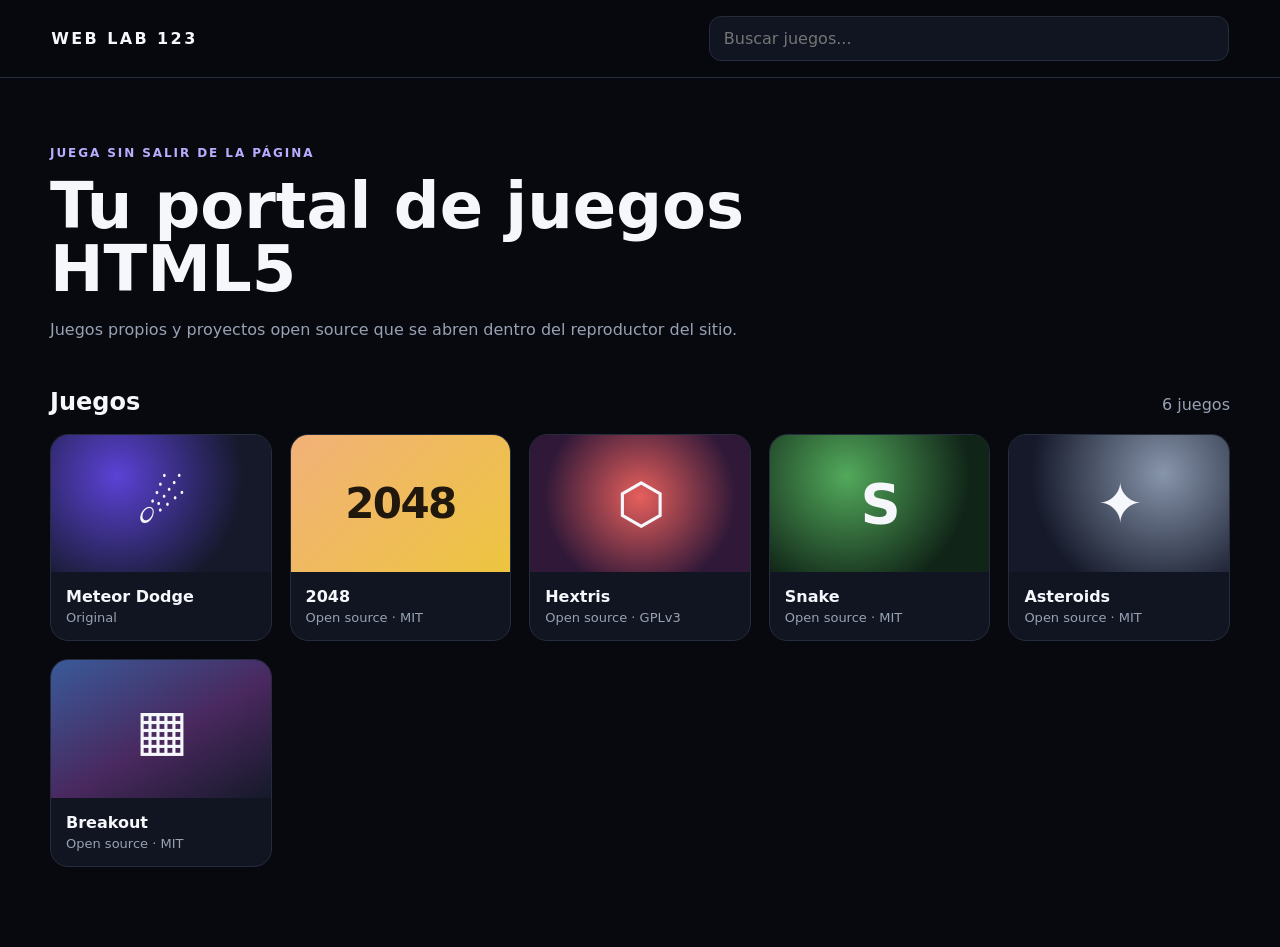
<file: index.html>
<!doctype html>
<html lang="es">
<head>
  <meta charset="utf-8" />
  <meta name="viewport" content="width=device-width, initial-scale=1" />
  <meta name="description" content="Portal web con juegos HTML5 originales y proyectos open source." />
  <title>Web Lab 123</title>
  <link rel="stylesheet" href="styles.css" />
</head>
<body>
  <header class="topbar">
    <a class="brand" href="#">WEB LAB 123</a>
    <input id="search" class="search" type="search" placeholder="Buscar juegos..." aria-label="Buscar juegos" />
  </header>

  <main class="page">
    <section class="hero">
      <p class="eyebrow">JUEGA SIN SALIR DE LA PÁGINA</p>
      <h1>Tu portal de juegos HTML5</h1>
      <p>Juegos propios y proyectos open source que se abren dentro del reproductor del sitio.</p>
    </section>

    <section>
      <div class="section-head">
        <h2>Juegos</h2>
        <span id="count">6 juegos</span>
      </div>

      <div id="games" class="grid">
        <button class="game-card" data-title="Meteor Dodge" data-url="games/meteor-dodge/index.html">
          <div class="game-art meteor-art">☄</div>
          <div class="game-info">
            <strong>Meteor Dodge</strong>
            <span>Original</span>
          </div>
        </button>

        <button class="game-card" data-title="2048" data-url="https://gabrielecirulli.github.io/2048/">
          <div class="game-art number-art">2048</div>
          <div class="game-info">
            <strong>2048</strong>
            <span>Open source · MIT</span>
          </div>
        </button>

        <button class="game-card" data-title="Hextris" data-url="https://hextris.github.io/hextris/">
          <div class="game-art hex-art">⬡</div>
          <div class="game-info">
            <strong>Hextris</strong>
            <span>Open source · GPLv3</span>
          </div>
        </button>

        <button class="game-card" data-title="Snake" data-url="https://vis-a11y.github.io/snake-game/">
          <div class="game-art snake-art">S</div>
          <div class="game-info">
            <strong>Snake</strong>
            <span>Open source · MIT</span>
          </div>
        </button>

        <button class="game-card" data-title="Asteroids" data-url="https://7affer.github.io/asteroids-html5/">
          <div class="game-art asteroid-art">✦</div>
          <div class="game-info">
            <strong>Asteroids</strong>
            <span>Open source · MIT</span>
          </div>
        </button>

        <button class="game-card" data-title="Breakout" data-url="https://akshatjain02.github.io/">
          <div class="game-art breakout-art">▦</div>
          <div class="game-info">
            <strong>Breakout</strong>
            <span>Open source · MIT</span>
          </div>
        </button>
      </div>

      <p id="empty" class="empty" hidden>No encontré juegos con ese nombre.</p>
    </section>
  </main>

  <section id="player" class="player" hidden aria-label="Reproductor de juego">
    <div class="player-bar">
      <strong id="player-title">Juego</strong>
      <button id="close-player" type="button">Cerrar</button>
    </div>
    <iframe
      id="game-frame"
      title="Juego"
      allow="autoplay; fullscreen; gamepad"
      referrerpolicy="no-referrer"
    ></iframe>
  </section>

  <script src="app.js"></script>
</body>
</html>
</file>
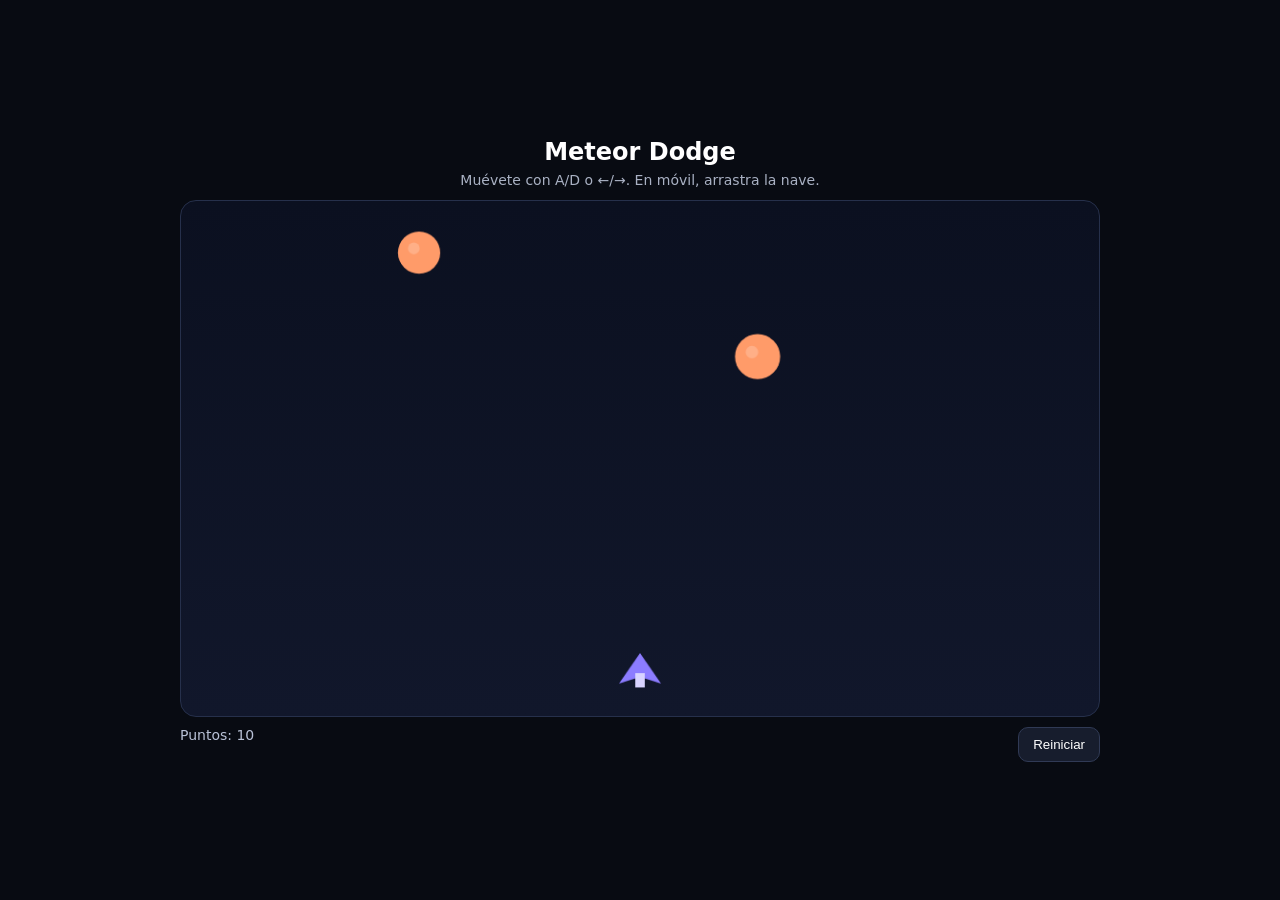
<file: games/meteor-dodge/index.html>
<!doctype html>
<html lang="es">
<head>
  <meta charset="utf-8" />
  <meta name="viewport" content="width=device-width, initial-scale=1" />
  <title>Meteor Dodge</title>
  <style>
    *{box-sizing:border-box} body{margin:0;display:grid;place-items:center;min-height:100vh;background:#080b12;color:#fff;font-family:system-ui,sans-serif;overflow:hidden}
    .wrap{width:min(920px,96vw);text-align:center} h1{margin:0 0 6px;font-size:24px}.sub{margin:0 0 12px;color:#a9b1c3;font-size:14px}
    canvas{display:block;width:100%;aspect-ratio:16/9;background:linear-gradient(#0b1020,#11172b);border:1px solid #26304b;border-radius:16px;touch-action:none}
    .hud{display:flex;justify-content:space-between;gap:12px;margin-top:10px;color:#b9c2d7;font-size:14px}.btn{padding:9px 14px;border:1px solid #303a55;border-radius:10px;background:#171d2d;color:#fff;cursor:pointer}
  </style>
</head>
<body>
  <div class="wrap">
    <h1>Meteor Dodge</h1>
    <p class="sub">Muévete con A/D o ←/→. En móvil, arrastra la nave.</p>
    <canvas id="game" width="960" height="540"></canvas>
    <div class="hud"><span id="score">Puntos: 0</span><button class="btn" id="restart" type="button">Reiniciar</button></div>
  </div>
<script>
const canvas=document.querySelector('#game');
const ctx=canvas.getContext('2d');
const scoreEl=document.querySelector('#score');
const restart=document.querySelector('#restart');
let keys={},meteors=[],score=0,gameOver=false,last=0,spawnTimer=0;
const ship={x:canvas.width/2-24,y:canvas.height-62,w:48,h:28,speed:420};

function reset(){ship.x=canvas.width/2-ship.w/2;meteors=[];score=0;gameOver=false;last=performance.now();spawnTimer=0;scoreEl.textContent='Puntos: 0';requestAnimationFrame(loop)}
function spawn(){const r=14+Math.random()*20;meteors.push({x:r+Math.random()*(canvas.width-r*2),y:-r,r,speed:170+Math.random()*180+score*.5})}
function hitCircleRect(c,r){const cx=Math.max(r.x,Math.min(c.x,r.x+r.w));const cy=Math.max(r.y,Math.min(c.y,r.y+r.h));const dx=c.x-cx,dy=c.y-cy;return dx*dx+dy*dy<c.r*c.r}
function drawShip(){ctx.save();ctx.translate(ship.x+ship.w/2,ship.y+ship.h/2);ctx.fillStyle='#8c7cff';ctx.beginPath();ctx.moveTo(0,-18);ctx.lineTo(22,14);ctx.lineTo(0,7);ctx.lineTo(-22,14);ctx.closePath();ctx.fill();ctx.fillStyle='#d8d3ff';ctx.fillRect(-5,3,10,15);ctx.restore()}
function drawMeteor(m){ctx.fillStyle='#ff9b69';ctx.beginPath();ctx.arc(m.x,m.y,m.r,0,Math.PI*2);ctx.fill();ctx.fillStyle='rgba(255,255,255,.2)';ctx.beginPath();ctx.arc(m.x-m.r*.25,m.y-m.r*.2,m.r*.28,0,Math.PI*2);ctx.fill()}
function loop(now){if(gameOver)return;let dt=Math.min((now-last)/1000,.033);last=now;if(keys.ArrowLeft||keys.a)ship.x-=ship.speed*dt;if(keys.ArrowRight||keys.d)ship.x+=ship.speed*dt;ship.x=Math.max(0,Math.min(canvas.width-ship.w,ship.x));spawnTimer-=dt;if(spawnTimer<=0){spawn();spawnTimer=Math.max(.22,.72-score/1200)}
ctx.clearRect(0,0,canvas.width,canvas.height);for(const m of meteors){m.y+=m.speed*dt;drawMeteor(m);if(hitCircleRect(m,ship)){gameOver=true}}
meteors=meteors.filter(m=>m.y-m.r<canvas.height+40);drawShip();score+=dt*10;scoreEl.textContent='Puntos: '+Math.floor(score);
if(gameOver){ctx.fillStyle='rgba(0,0,0,.65)';ctx.fillRect(0,0,canvas.width,canvas.height);ctx.fillStyle='#fff';ctx.textAlign='center';ctx.font='700 48px system-ui';ctx.fillText('Game Over',canvas.width/2,canvas.height/2-10);ctx.font='24px system-ui';ctx.fillText('Puntos: '+Math.floor(score),canvas.width/2,canvas.height/2+34);return}requestAnimationFrame(loop)}
addEventListener('keydown',e=>keys[e.key]=true);addEventListener('keyup',e=>keys[e.key]=false);
function setPointer(e){const rect=canvas.getBoundingClientRect();const scale=canvas.width/rect.width;ship.x=(e.clientX-rect.left)*scale-ship.w/2;ship.x=Math.max(0,Math.min(canvas.width-ship.w,ship.x))}
canvas.addEventListener('pointerdown',e=>{canvas.setPointerCapture(e.pointerId);setPointer(e)});canvas.addEventListener('pointermove',e=>{if(e.buttons)setPointer(e)});restart.addEventListener('click',reset);reset();
</script>
</body>
</html>
</file>
<file: styles.css>
:root {
  color-scheme: dark;
  --bg: #07090f;
  --panel: #111522;
  --panel-2: #171d2c;
  --text: #f6f7fb;
  --muted: #98a2b3;
  --accent: #7c5cff;
  --border: #252c3c;
}

* { box-sizing: border-box; }

body {
  margin: 0;
  min-height: 100vh;
  font-family: Inter, ui-sans-serif, system-ui, -apple-system, BlinkMacSystemFont, "Segoe UI", sans-serif;
  background: var(--bg);
  color: var(--text);
}

button, input { font: inherit; }

.topbar {
  position: sticky;
  top: 0;
  z-index: 20;
  display: flex;
  gap: 18px;
  align-items: center;
  padding: 16px clamp(18px, 4vw, 54px);
  border-bottom: 1px solid var(--border);
  background: rgba(7, 9, 15, .92);
  backdrop-filter: blur(12px);
}

.brand {
  color: var(--text);
  text-decoration: none;
  font-weight: 900;
  letter-spacing: .15em;
}

.search {
  width: min(520px, 100%);
  margin-left: auto;
  padding: 12px 14px;
  color: var(--text);
  background: var(--panel);
  border: 1px solid var(--border);
  border-radius: 12px;
  outline: none;
}

.search:focus { border-color: var(--accent); }

.page {
  width: min(1180px, calc(100% - 36px));
  margin: 0 auto;
  padding: 54px 0 80px;
}

.hero { max-width: 720px; margin-bottom: 46px; }
.hero h1 { margin: 8px 0 12px; font-size: clamp(34px, 6vw, 64px); line-height: .98; }
.hero p { color: var(--muted); line-height: 1.6; }
.eyebrow { color: #b9adff !important; font-size: 12px; font-weight: 800; letter-spacing: .16em; }

.section-head {
  display: flex;
  justify-content: space-between;
  align-items: baseline;
  gap: 16px;
  margin-bottom: 18px;
}
.section-head h2 { margin: 0; }
.section-head span { color: var(--muted); }

.grid {
  display: grid;
  grid-template-columns: repeat(auto-fill, minmax(210px, 1fr));
  gap: 18px;
}

.game-card {
  overflow: hidden;
  padding: 0;
  text-align: left;
  color: var(--text);
  border: 1px solid var(--border);
  border-radius: 18px;
  background: var(--panel);
  cursor: pointer;
  transition: transform .15s ease, border-color .15s ease;
}

.game-card:hover { transform: translateY(-3px); border-color: #4a536b; }
.game-card:focus-visible { outline: 3px solid var(--accent); outline-offset: 3px; }

.game-art {
  display: grid;
  place-items: center;
  aspect-ratio: 16 / 10;
  font-size: 56px;
  font-weight: 900;
  letter-spacing: -.04em;
  background: var(--panel-2);
}
.meteor-art { background: radial-gradient(circle at 30% 30%, #5b42d6, #15192a 70%); }
.number-art { background: linear-gradient(135deg, #f2b179, #edc53f); color: #20170d; font-size: 42px; }
.hex-art { background: radial-gradient(circle at 50% 45%, #e65f5c, #2f1838 72%); }
.snake-art { background: radial-gradient(circle at 35% 30%, #52a95b, #102417 72%); }
.asteroid-art { background: radial-gradient(circle at 70% 28%, #8795ab, #15192a 72%); }
.breakout-art { background: linear-gradient(150deg, #395a9a, #49285e 55%, #15192a); }

.game-info { display: grid; gap: 4px; padding: 15px; }
.game-info span { color: var(--muted); font-size: 13px; }
.empty { color: var(--muted); }

.player {
  position: fixed;
  inset: 0;
  z-index: 50;
  display: grid;
  grid-template-rows: auto 1fr;
  background: #05070b;
}
.player[hidden] { display: none; }
.player-bar {
  display: flex;
  justify-content: space-between;
  align-items: center;
  gap: 16px;
  padding: 12px 16px;
  border-bottom: 1px solid var(--border);
  background: var(--panel);
}
.player-bar button {
  min-height: 42px;
  padding: 0 16px;
  color: var(--text);
  background: var(--panel-2);
  border: 1px solid var(--border);
  border-radius: 10px;
  cursor: pointer;
}
#game-frame { width: 100%; height: 100%; border: 0; background: #000; }

@media (max-width: 600px) {
  .topbar { align-items: stretch; flex-direction: column; }
  .search { margin-left: 0; }
  .page { padding-top: 34px; }
}
</file>
